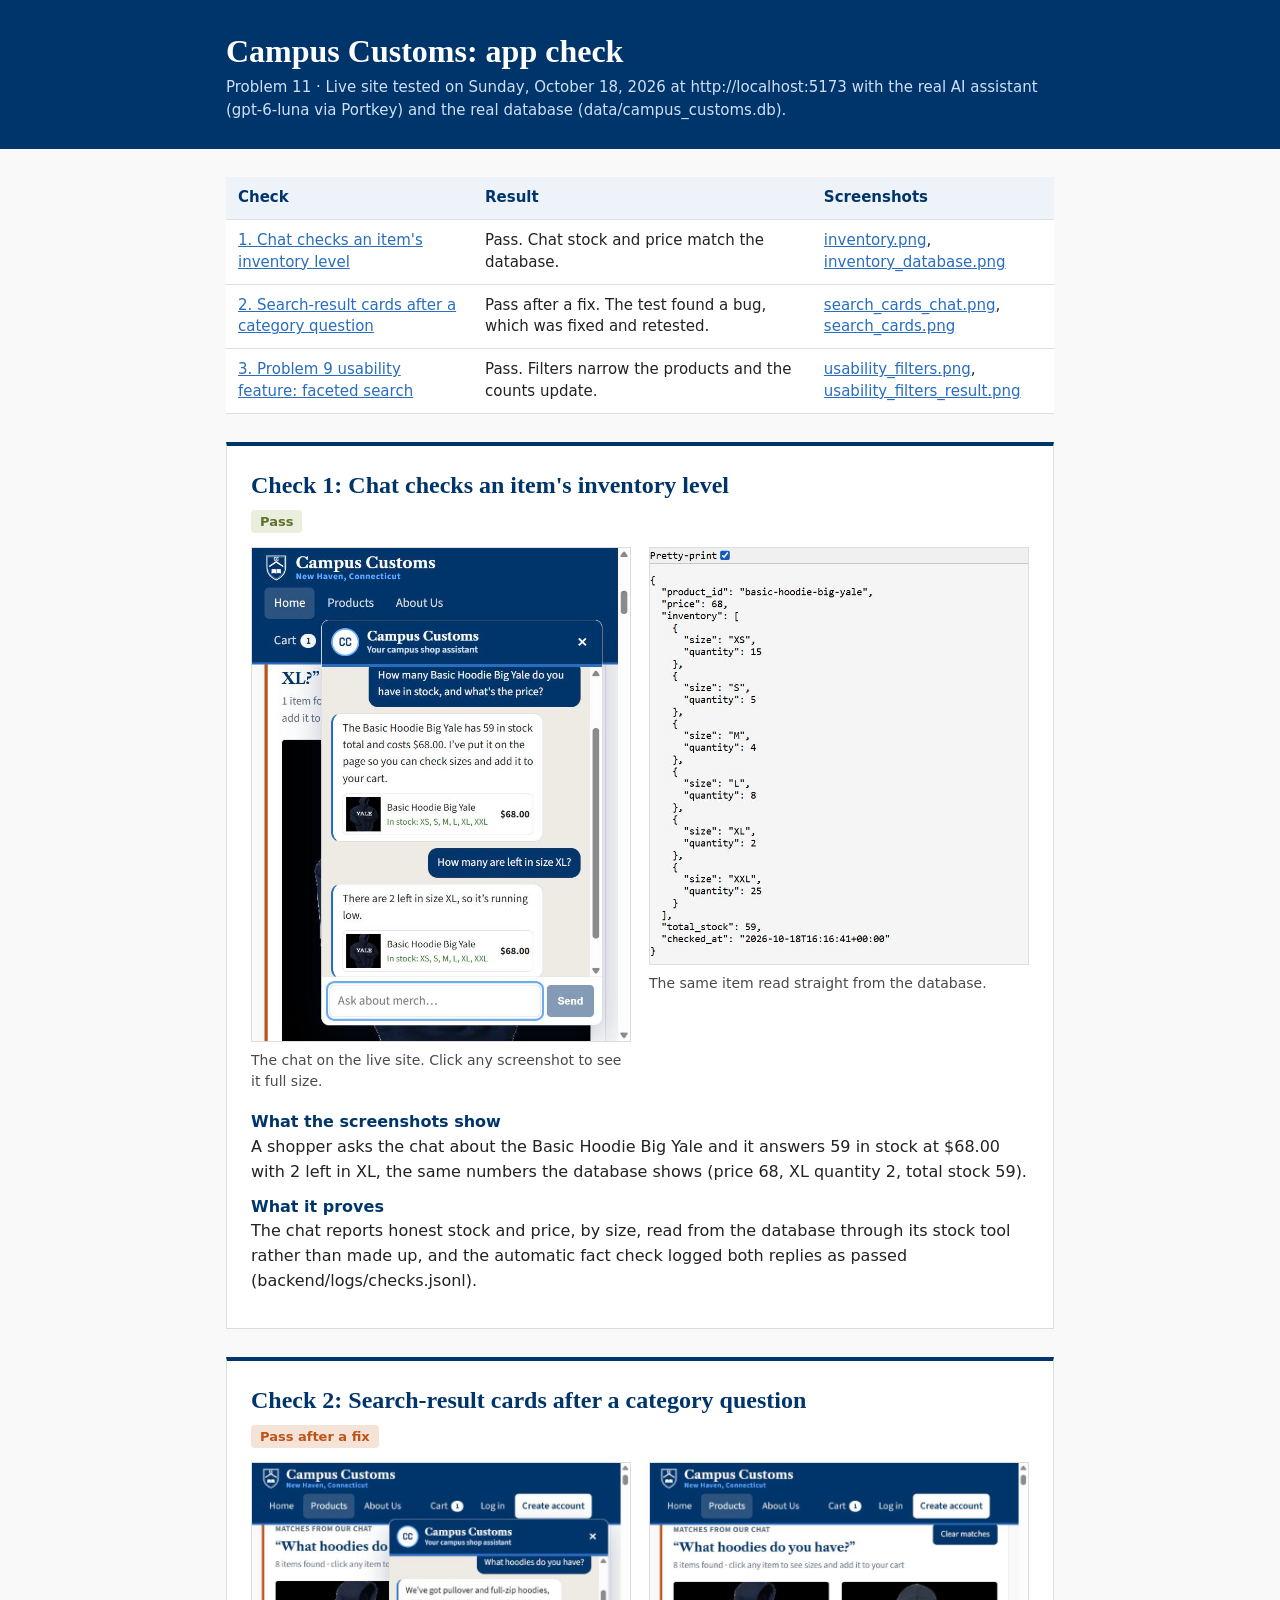
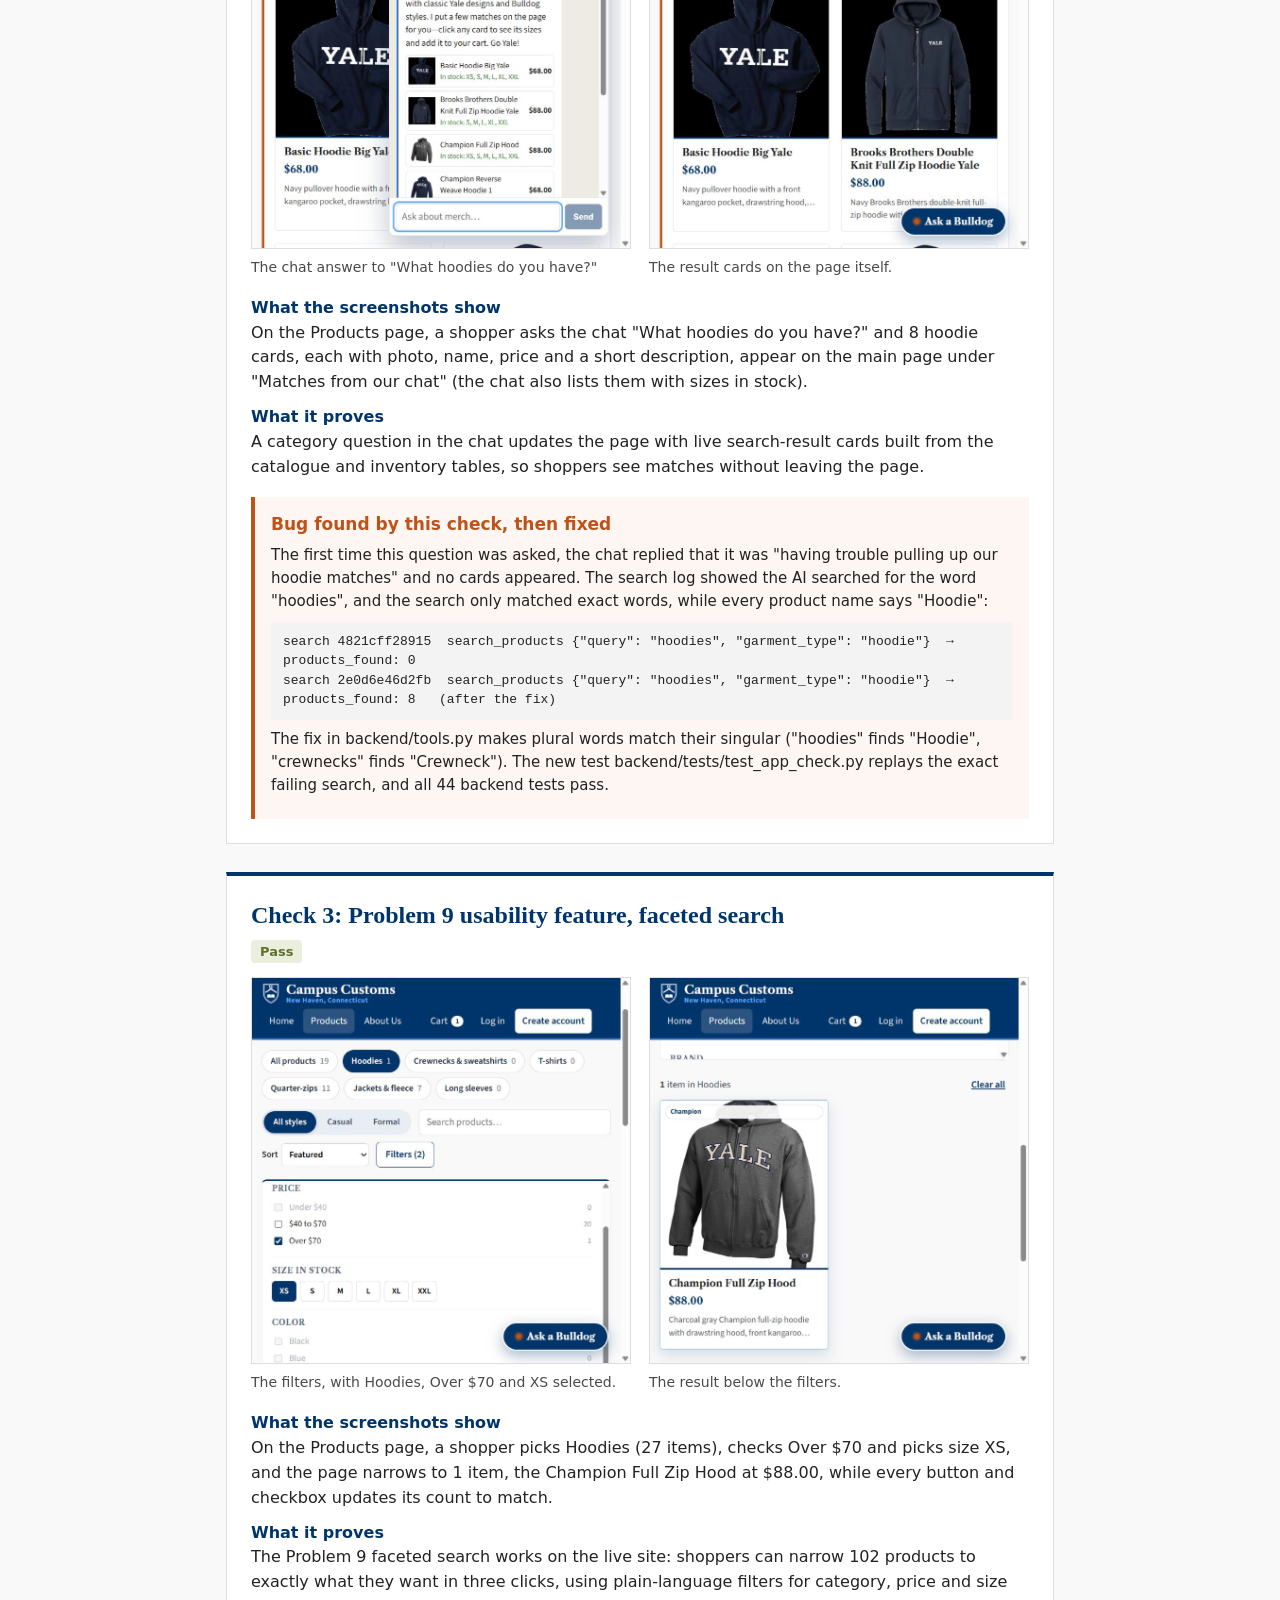
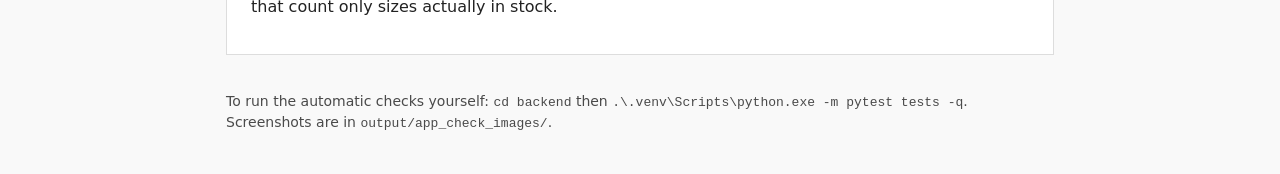
<file: output/app_check.html>
<!doctype html>
<html lang="en">
<head>
<meta charset="utf-8">
<meta name="viewport" content="width=device-width, initial-scale=1">
<title>Campus Customs App Check</title>
<style>
  :root {
    --blue: #00356B;
    --mid: #286DC0;
    --ink: #222222;
    --gray: #4A4A4A;
    --line: #DDDDDD;
    --paper: #FFFFFF;
    --page: #F9F9F9;
    --green: #5F712D;
    --orange: #BD5319;
  }
  * { box-sizing: border-box; }
  body {
    margin: 0;
    background: var(--page);
    color: var(--ink);
    font: 17px/1.6 Georgia, "Times New Roman", serif;
  }
  header {
    background: var(--blue);
    color: #fff;
    padding: 32px 16px 28px;
  }
  .wrap { max-width: 860px; margin: 0 auto; padding: 0 16px; }
  header .wrap { padding: 0; max-width: 828px; }
  h1 { margin: 0 0 6px; font-size: 32px; line-height: 1.2; }
  header p { margin: 0; color: #cfe0f5; font: 15px/1.5 system-ui, sans-serif; }
  h2 { color: var(--blue); font-size: 24px; line-height: 1.25; margin: 0 0 4px; }
  .result {
    display: inline-block;
    font: 600 13px/1 system-ui, sans-serif;
    padding: 5px 9px;
    border-radius: 4px;
    margin: 6px 0 14px;
  }
  .pass { background: #e9efdc; color: var(--green); }
  .fixed { background: #f6e3d8; color: var(--orange); }
  table {
    width: 100%;
    border-collapse: collapse;
    background: var(--paper);
    font: 15px/1.45 system-ui, sans-serif;
    margin: 28px 0 8px;
  }
  th, td { text-align: left; padding: 10px 12px; border-bottom: 1px solid var(--line); vertical-align: top; overflow-wrap: anywhere; }
  th { background: #eef3f9; color: var(--blue); }
  td a { color: var(--mid); }
  section {
    background: var(--paper);
    border: 1px solid var(--line);
    border-top: 4px solid var(--blue);
    padding: 24px;
    margin: 28px 0;
  }
  figure { margin: 18px 0; }
  figure img {
    display: block;
    max-width: 100%;
    height: auto;
    border: 1px solid var(--line);
  }
  figcaption { font: 14px/1.5 system-ui, sans-serif; color: var(--gray); margin-top: 8px; }
  .shots { display: grid; grid-template-columns: 1fr 1fr; gap: 18px; align-items: start; }
  .shots figure { margin: 0; }
  dl { margin: 18px 0 0; font: 16px/1.55 system-ui, sans-serif; }
  dt { font-weight: 700; color: var(--blue); }
  dd { margin: 0 0 10px; }
  .bug {
    border-left: 4px solid var(--orange);
    background: #fdf6f2;
    padding: 14px 16px;
    margin-top: 18px;
    font: 15px/1.55 system-ui, sans-serif;
  }
  .bug h3 { margin: 0 0 6px; color: var(--orange); font-size: 17px; }
  .bug p { margin: 0 0 8px; }
  code, pre { font: 13px/1.5 Consolas, "Courier New", monospace; }
  pre { background: #f3f3f3; padding: 10px 12px; overflow-x: auto; margin: 8px 0; white-space: pre-wrap; }
  footer { color: var(--gray); font: 14px/1.5 system-ui, sans-serif; padding: 8px 0 40px; }
  @media (max-width: 640px) {
    .shots { grid-template-columns: 1fr; }
    section { padding: 16px; }
    h1 { font-size: 26px; }
  }
</style>
</head>
<body>
<header>
  <div class="wrap">
    <h1>Campus Customs: app check</h1>
    <p>Problem 11 · Live site tested on Sunday, October 18, 2026 at http://localhost:5173 with the real AI assistant (gpt-6-luna via Portkey) and the real database (data/campus_customs.db).</p>
  </div>
</header>

<main class="wrap">

  <table>
    <thead>
      <tr><th>Check</th><th>Result</th><th>Screenshots</th></tr>
    </thead>
    <tbody>
      <tr>
        <td><a href="#check-1">1. Chat checks an item's inventory level</a></td>
        <td>Pass. Chat stock and price match the database.</td>
        <td><a href="app_check_images/inventory.png">inventory.png</a>, <a href="app_check_images/inventory_database.png">inventory_database.png</a></td>
      </tr>
      <tr>
        <td><a href="#check-2">2. Search-result cards after a category question</a></td>
        <td>Pass after a fix. The test found a bug, which was fixed and retested.</td>
        <td><a href="app_check_images/search_cards_chat.png">search_cards_chat.png</a>, <a href="app_check_images/search_cards.png">search_cards.png</a></td>
      </tr>
      <tr>
        <td><a href="#check-3">3. Problem 9 usability feature: faceted search</a></td>
        <td>Pass. Filters narrow the products and the counts update.</td>
        <td><a href="app_check_images/usability_filters.png">usability_filters.png</a>, <a href="app_check_images/usability_filters_result.png">usability_filters_result.png</a></td>
      </tr>
    </tbody>
  </table>

  <section id="check-1">
    <h2>Check 1: Chat checks an item's inventory level</h2>
    <span class="result pass">Pass</span>
    <div class="shots">
      <figure>
        <a href="app_check_images/inventory.png"><img src="app_check_images/inventory.png" alt="Chat answering stock questions about the Basic Hoodie Big Yale"></a>
        <figcaption>The chat on the live site. Click any screenshot to see it full size.</figcaption>
      </figure>
      <figure>
        <a href="app_check_images/inventory_database.png"><img src="app_check_images/inventory_database.png" alt="Stock endpoint JSON for basic-hoodie-big-yale"></a>
        <figcaption>The same item read straight from the database.</figcaption>
      </figure>
    </div>
    <dl>
      <dt>What the screenshots show</dt>
      <dd>A shopper asks the chat about the Basic Hoodie Big Yale and it answers 59 in stock at $68.00 with 2 left in XL, the same numbers the database shows (price 68, XL quantity 2, total stock 59).</dd>
      <dt>What it proves</dt>
      <dd>The chat reports honest stock and price, by size, read from the database through its stock tool rather than made up, and the automatic fact check logged both replies as passed (backend/logs/checks.jsonl).</dd>
    </dl>
  </section>

  <section id="check-2">
    <h2>Check 2: Search-result cards after a category question</h2>
    <span class="result fixed">Pass after a fix</span>
    <div class="shots">
      <figure>
        <a href="app_check_images/search_cards_chat.png"><img src="app_check_images/search_cards_chat.png" alt="Chat answering What hoodies do you have"></a>
        <figcaption>The chat answer to "What hoodies do you have?"</figcaption>
      </figure>
      <figure>
        <a href="app_check_images/search_cards.png"><img src="app_check_images/search_cards.png" alt="Hoodie result cards on the Products page"></a>
        <figcaption>The result cards on the page itself.</figcaption>
      </figure>
    </div>
    <dl>
      <dt>What the screenshots show</dt>
      <dd>On the Products page, a shopper asks the chat "What hoodies do you have?" and 8 hoodie cards, each with photo, name, price and a short description, appear on the main page under "Matches from our chat" (the chat also lists them with sizes in stock).</dd>
      <dt>What it proves</dt>
      <dd>A category question in the chat updates the page with live search-result cards built from the catalogue and inventory tables, so shoppers see matches without leaving the page.</dd>
    </dl>
    <div class="bug">
      <h3>Bug found by this check, then fixed</h3>
      <p>The first time this question was asked, the chat replied that it was "having trouble pulling up our hoodie matches" and no cards appeared. The search log showed the AI searched for the word "hoodies", and the search only matched exact words, while every product name says "Hoodie":</p>
<pre>search 4821cff28915  search_products {"query": "hoodies", "garment_type": "hoodie"}  → products_found: 0
search 2e0d6e46d2fb  search_products {"query": "hoodies", "garment_type": "hoodie"}  → products_found: 8   (after the fix)</pre>
      <p>The fix in backend/tools.py makes plural words match their singular ("hoodies" finds "Hoodie", "crewnecks" finds "Crewneck"). The new test backend/tests/test_app_check.py replays the exact failing search, and all 44 backend tests pass.</p>
    </div>
  </section>

  <section id="check-3">
    <h2>Check 3: Problem 9 usability feature, faceted search</h2>
    <span class="result pass">Pass</span>
    <div class="shots">
      <figure>
        <a href="app_check_images/usability_filters.png"><img src="app_check_images/usability_filters.png" alt="Products page with Hoodies, Over $70 and size XS filters selected"></a>
        <figcaption>The filters, with Hoodies, Over $70 and XS selected.</figcaption>
      </figure>
      <figure>
        <a href="app_check_images/usability_filters_result.png"><img src="app_check_images/usability_filters_result.png" alt="One matching product: Champion Full Zip Hood, $88.00"></a>
        <figcaption>The result below the filters.</figcaption>
      </figure>
    </div>
    <dl>
      <dt>What the screenshots show</dt>
      <dd>On the Products page, a shopper picks Hoodies (27 items), checks Over $70 and picks size XS, and the page narrows to 1 item, the Champion Full Zip Hood at $88.00, while every button and checkbox updates its count to match.</dd>
      <dt>What it proves</dt>
      <dd>The Problem 9 faceted search works on the live site: shoppers can narrow 102 products to exactly what they want in three clicks, using plain-language filters for category, price and size that count only sizes actually in stock.</dd>
    </dl>
  </section>

  <footer>
    To run the automatic checks yourself: <code>cd backend</code> then <code>.\.venv\Scripts\python.exe -m pytest tests -q</code>. Screenshots are in <code>output/app_check_images/</code>.
  </footer>
</main>
</body>
</html>
</file>
